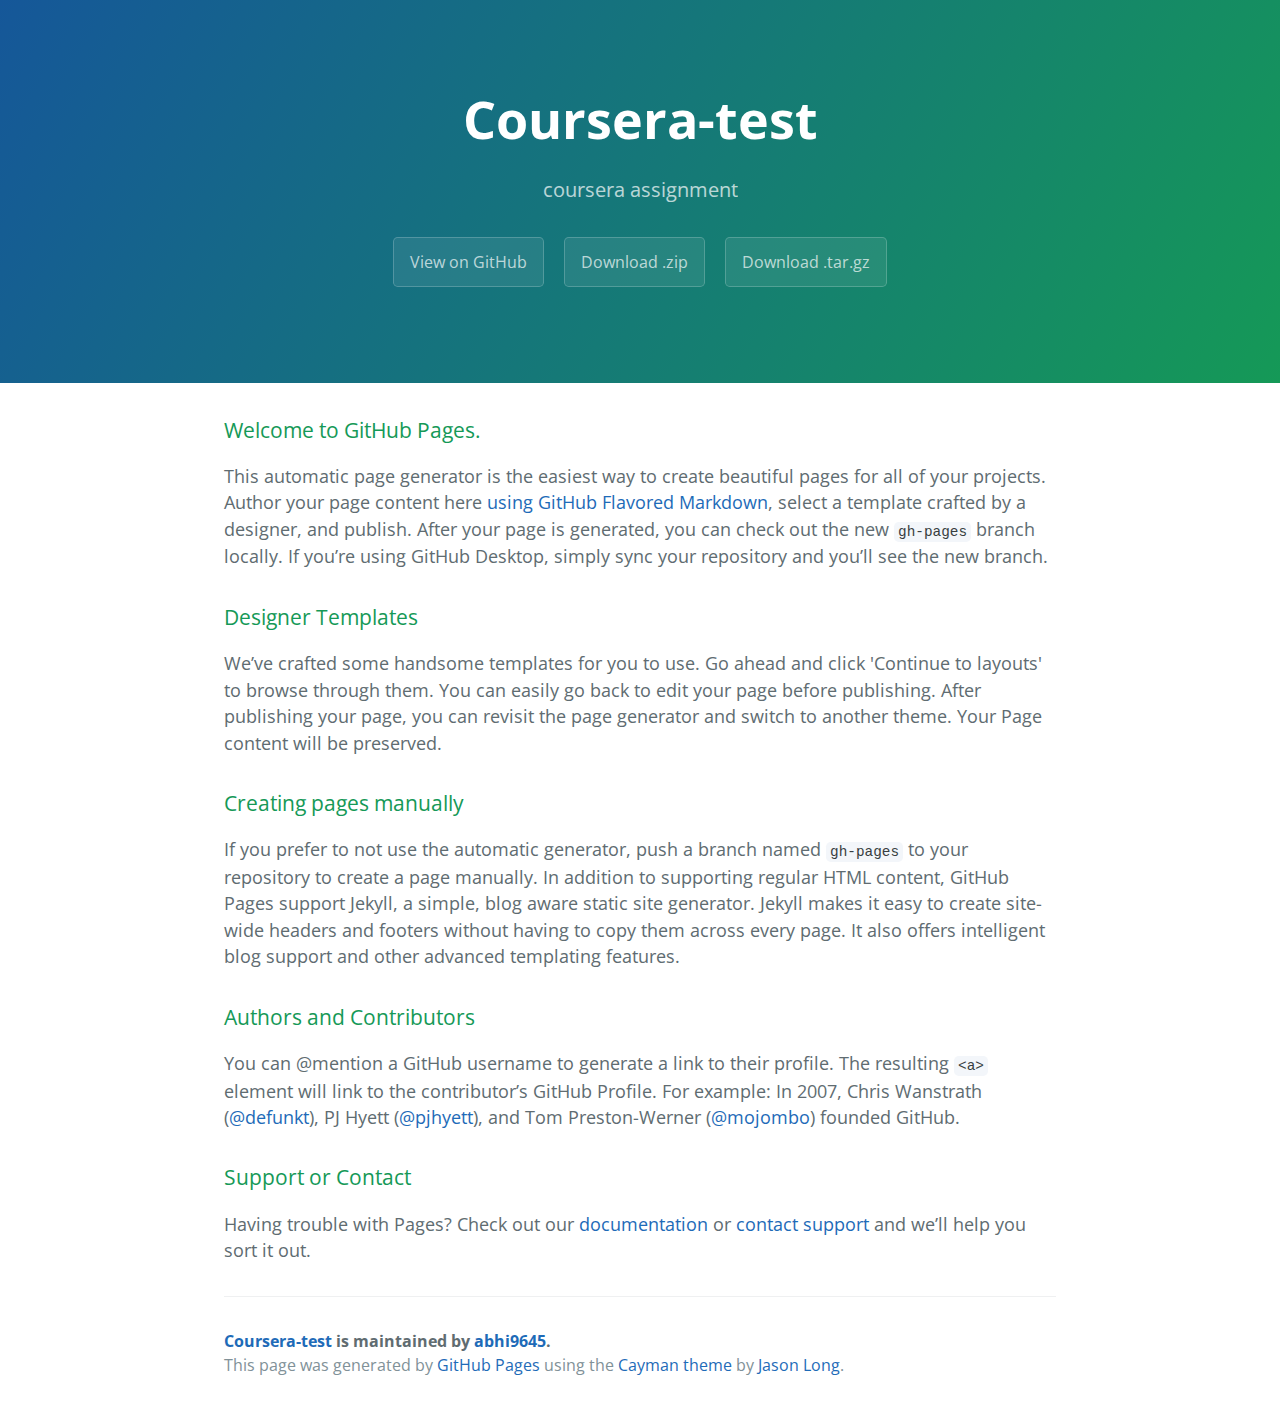
<file: index.html>
<!DOCTYPE html>
<html lang="en-us">
  <head>
    <meta charset="UTF-8">
    <title>Coursera-test by abhi9645</title>
    <meta name="viewport" content="width=device-width, initial-scale=1">
    <link rel="stylesheet" type="text/css" href="stylesheets/normalize.css" media="screen">
    <link href='https://fonts.googleapis.com/css?family=Open+Sans:400,700' rel='stylesheet' type='text/css'>
    <link rel="stylesheet" type="text/css" href="stylesheets/stylesheet.css" media="screen">
    <link rel="stylesheet" type="text/css" href="stylesheets/github-light.css" media="screen">
  </head>
  <body>
    <section class="page-header">
      <h1 class="project-name">Coursera-test</h1>
      <h2 class="project-tagline">coursera assignment</h2>
      <a href="https://github.com/abhi9645/coursera-test" class="btn">View on GitHub</a>
      <a href="https://github.com/abhi9645/coursera-test/zipball/master" class="btn">Download .zip</a>
      <a href="https://github.com/abhi9645/coursera-test/tarball/master" class="btn">Download .tar.gz</a>
    </section>

    <section class="main-content">
      <h3>
<a id="welcome-to-github-pages" class="anchor" href="#welcome-to-github-pages" aria-hidden="true"><span aria-hidden="true" class="octicon octicon-link"></span></a>Welcome to GitHub Pages.</h3>
<p>This automatic page generator is the easiest way to create beautiful pages for all of your projects. Author your page content here <a href="https://guides.github.com/features/mastering-markdown/">using GitHub Flavored Markdown</a>, select a template crafted by a designer, and publish. After your page is generated, you can check out the new <code>gh-pages</code> branch locally. If you’re using GitHub Desktop, simply sync your repository and you’ll see the new branch.</p>
<h3>
<a id="designer-templates" class="anchor" href="#designer-templates" aria-hidden="true"><span aria-hidden="true" class="octicon octicon-link"></span></a>Designer Templates</h3>
<p>We’ve crafted some handsome templates for you to use. Go ahead and click 'Continue to layouts' to browse through them. You can easily go back to edit your page before publishing. After publishing your page, you can revisit the page generator and switch to another theme. Your Page content will be preserved.</p>
<h3>
<a id="creating-pages-manually" class="anchor" href="#creating-pages-manually" aria-hidden="true"><span aria-hidden="true" class="octicon octicon-link"></span></a>Creating pages manually</h3>
<p>If you prefer to not use the automatic generator, push a branch named <code>gh-pages</code> to your repository to create a page manually. In addition to supporting regular HTML content, GitHub Pages support Jekyll, a simple, blog aware static site generator. Jekyll makes it easy to create site-wide headers and footers without having to copy them across every page. It also offers intelligent blog support and other advanced templating features.</p>
<h3>
<a id="authors-and-contributors" class="anchor" href="#authors-and-contributors" aria-hidden="true"><span aria-hidden="true" class="octicon octicon-link"></span></a>Authors and Contributors</h3>
<p>You can @mention a GitHub username to generate a link to their profile. The resulting <code>&lt;a&gt;</code> element will link to the contributor’s GitHub Profile. For example: In 2007, Chris Wanstrath (<a class="user-mention" data-hovercard-type="user" data-hovercard-url="/users/defunkt/hovercard" data-octo-click="hovercard-link-click" data-octo-dimensions="link_type:self" href="https://github.com/defunkt">@defunkt</a>), PJ Hyett (<a class="user-mention" data-hovercard-type="user" data-hovercard-url="/users/pjhyett/hovercard" data-octo-click="hovercard-link-click" data-octo-dimensions="link_type:self" href="https://github.com/pjhyett">@pjhyett</a>), and Tom Preston-Werner (<a class="user-mention" data-hovercard-type="user" data-hovercard-url="/users/mojombo/hovercard" data-octo-click="hovercard-link-click" data-octo-dimensions="link_type:self" href="https://github.com/mojombo">@mojombo</a>) founded GitHub.</p>
<h3>
<a id="support-or-contact" class="anchor" href="#support-or-contact" aria-hidden="true"><span aria-hidden="true" class="octicon octicon-link"></span></a>Support or Contact</h3>
<p>Having trouble with Pages? Check out our <a href="https://help.github.com/pages">documentation</a> or <a href="https://github.com/contact">contact support</a> and we’ll help you sort it out.</p>

      <footer class="site-footer">
        <span class="site-footer-owner"><a href="https://github.com/abhi9645/coursera-test">Coursera-test</a> is maintained by <a href="https://github.com/abhi9645">abhi9645</a>.</span>

        <span class="site-footer-credits">This page was generated by <a href="https://pages.github.com">GitHub Pages</a> using the <a href="https://github.com/jasonlong/cayman-theme">Cayman theme</a> by <a href="https://twitter.com/jasonlong">Jason Long</a>.</span>
      </footer>

    </section>

  
  </body>
</html>
</file>
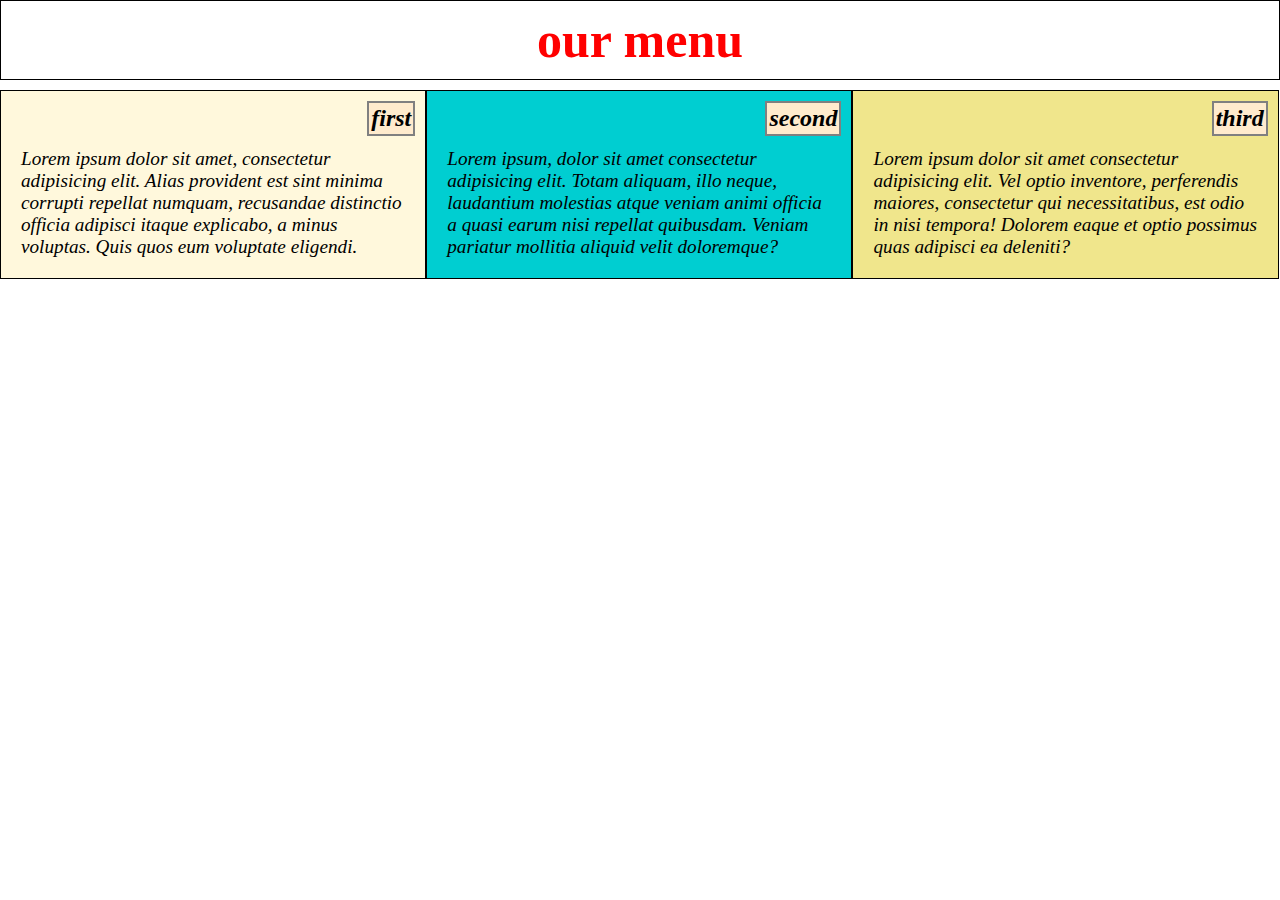
<file: assgn/course.html>
<!DOCTYPE html>
<html lang="en">
<head>
    <meta charset="UTF-8">
    <meta name="viewport" content="width=device-width, initial-scale=1.0">
    <link rel="stylesheet" href="style.css">
    <title>Document</title>
     
</head>
<body>
    <h1>our menu</h1>
    <section class="col-1">
        <h2>first</h2>
        <p >
            Lorem ipsum dolor sit amet, consectetur adipisicing elit. Alias provident est sint minima corrupti repellat numquam, recusandae distinctio officia adipisci itaque explicabo, a minus voluptas. Quis quos eum voluptate eligendi.</p>
    </section>
    <section class="col-2">
        <h2>second</h2>
        <p >Lorem ipsum, dolor sit amet consectetur adipisicing elit. Totam aliquam, illo neque, laudantium molestias atque veniam animi officia a quasi earum nisi repellat quibusdam. Veniam pariatur mollitia aliquid velit doloremque?</p>
    </section>
    <section class="col-3">
        <h2>third</h2>
        <p >Lorem ipsum dolor sit amet consectetur adipisicing elit. Vel optio inventore, perferendis maiores, consectetur qui necessitatibus, est odio in nisi tempora! Dolorem eaque et optio possimus quas adipisci ea deleniti?</p>
         
    </section>
     
     
     
</body>
</html>
</file>
<file: stylesheets/stylesheet.css>
* {
  box-sizing: border-box; }

body {
  padding: 0;
  margin: 0;
  font-family: "Open Sans", "Helvetica Neue", Helvetica, Arial, sans-serif;
  font-size: 16px;
  line-height: 1.5;
  color: #606c71; }

a {
  color: #1e6bb8;
  text-decoration: none; }
  a:hover {
    text-decoration: underline; }

.btn {
  display: inline-block;
  margin-bottom: 1rem;
  color: rgba(255, 255, 255, 0.7);
  background-color: rgba(255, 255, 255, 0.08);
  border-color: rgba(255, 255, 255, 0.2);
  border-style: solid;
  border-width: 1px;
  border-radius: 0.3rem;
  transition: color 0.2s, background-color 0.2s, border-color 0.2s; }
  .btn + .btn {
    margin-left: 1rem; }

.btn:hover {
  color: rgba(255, 255, 255, 0.8);
  text-decoration: none;
  background-color: rgba(255, 255, 255, 0.2);
  border-color: rgba(255, 255, 255, 0.3); }

@media screen and (min-width: 64em) {
  .btn {
    padding: 0.75rem 1rem; } }

@media screen and (min-width: 42em) and (max-width: 64em) {
  .btn {
    padding: 0.6rem 0.9rem;
    font-size: 0.9rem; } }

@media screen and (max-width: 42em) {
  .btn {
    display: block;
    width: 100%;
    padding: 0.75rem;
    font-size: 0.9rem; }
    .btn + .btn {
      margin-top: 1rem;
      margin-left: 0; } }

.page-header {
  color: #fff;
  text-align: center;
  background-color: #159957;
  background-image: linear-gradient(120deg, #155799, #159957); }

@media screen and (min-width: 64em) {
  .page-header {
    padding: 5rem 6rem; } }

@media screen and (min-width: 42em) and (max-width: 64em) {
  .page-header {
    padding: 3rem 4rem; } }

@media screen and (max-width: 42em) {
  .page-header {
    padding: 2rem 1rem; } }

.project-name {
  margin-top: 0;
  margin-bottom: 0.1rem; }

@media screen and (min-width: 64em) {
  .project-name {
    font-size: 3.25rem; } }

@media screen and (min-width: 42em) and (max-width: 64em) {
  .project-name {
    font-size: 2.25rem; } }

@media screen and (max-width: 42em) {
  .project-name {
    font-size: 1.75rem; } }

.project-tagline {
  margin-bottom: 2rem;
  font-weight: normal;
  opacity: 0.7; }

@media screen and (min-width: 64em) {
  .project-tagline {
    font-size: 1.25rem; } }

@media screen and (min-width: 42em) and (max-width: 64em) {
  .project-tagline {
    font-size: 1.15rem; } }

@media screen and (max-width: 42em) {
  .project-tagline {
    font-size: 1rem; } }

.main-content :first-child {
  margin-top: 0; }
.main-content img {
  max-width: 100%; }
.main-content h1, .main-content h2, .main-content h3, .main-content h4, .main-content h5, .main-content h6 {
  margin-top: 2rem;
  margin-bottom: 1rem;
  font-weight: normal;
  color: #159957; }
.main-content p {
  margin-bottom: 1em; }
.main-content code {
  padding: 2px 4px;
  font-family: Consolas, "Liberation Mono", Menlo, Courier, monospace;
  font-size: 0.9rem;
  color: #383e41;
  background-color: #f3f6fa;
  border-radius: 0.3rem; }
.main-content pre {
  padding: 0.8rem;
  margin-top: 0;
  margin-bottom: 1rem;
  font: 1rem Consolas, "Liberation Mono", Menlo, Courier, monospace;
  color: #567482;
  word-wrap: normal;
  background-color: #f3f6fa;
  border: solid 1px #dce6f0;
  border-radius: 0.3rem; }
  .main-content pre > code {
    padding: 0;
    margin: 0;
    font-size: 0.9rem;
    color: #567482;
    word-break: normal;
    white-space: pre;
    background: transparent;
    border: 0; }
.main-content .highlight {
  margin-bottom: 1rem; }
  .main-content .highlight pre {
    margin-bottom: 0;
    word-break: normal; }
.main-content .highlight pre, .main-content pre {
  padding: 0.8rem;
  overflow: auto;
  font-size: 0.9rem;
  line-height: 1.45;
  border-radius: 0.3rem; }
.main-content pre code, .main-content pre tt {
  display: inline;
  max-width: initial;
  padding: 0;
  margin: 0;
  overflow: initial;
  line-height: inherit;
  word-wrap: normal;
  background-color: transparent;
  border: 0; }
  .main-content pre code:before, .main-content pre code:after, .main-content pre tt:before, .main-content pre tt:after {
    content: normal; }
.main-content ul, .main-content ol {
  margin-top: 0; }
.main-content blockquote {
  padding: 0 1rem;
  margin-left: 0;
  color: #819198;
  border-left: 0.3rem solid #dce6f0; }
  .main-content blockquote > :first-child {
    margin-top: 0; }
  .main-content blockquote > :last-child {
    margin-bottom: 0; }
.main-content table {
  display: block;
  width: 100%;
  overflow: auto;
  word-break: normal;
  word-break: keep-all; }
  .main-content table th {
    font-weight: bold; }
  .main-content table th, .main-content table td {
    padding: 0.5rem 1rem;
    border: 1px solid #e9ebec; }
.main-content dl {
  padding: 0; }
  .main-content dl dt {
    padding: 0;
    margin-top: 1rem;
    font-size: 1rem;
    font-weight: bold; }
  .main-content dl dd {
    padding: 0;
    margin-bottom: 1rem; }
.main-content hr {
  height: 2px;
  padding: 0;
  margin: 1rem 0;
  background-color: #eff0f1;
  border: 0; }

@media screen and (min-width: 64em) {
  .main-content {
    max-width: 64rem;
    padding: 2rem 6rem;
    margin: 0 auto;
    font-size: 1.1rem; } }

@media screen and (min-width: 42em) and (max-width: 64em) {
  .main-content {
    padding: 2rem 4rem;
    font-size: 1.1rem; } }

@media screen and (max-width: 42em) {
  .main-content {
    padding: 2rem 1rem;
    font-size: 1rem; } }

.site-footer {
  padding-top: 2rem;
  margin-top: 2rem;
  border-top: solid 1px #eff0f1; }

.site-footer-owner {
  display: block;
  font-weight: bold; }

.site-footer-credits {
  color: #819198; }

@media screen and (min-width: 64em) {
  .site-footer {
    font-size: 1rem; } }

@media screen and (min-width: 42em) and (max-width: 64em) {
  .site-footer {
    font-size: 1rem; } }

@media screen and (max-width: 42em) {
  .site-footer {
    font-size: 0.9rem; } }
</file>
<file: stylesheets/github-light.css>
/*!
 * GitHub Light v0.4.1
 * Copyright (c) 2012 - 2017 GitHub, Inc.
 * Licensed under MIT (https://github.com/primer/github-syntax-theme-generator/blob/master/LICENSE)
 */

.pl-c /* comment, punctuation.definition.comment, string.comment */ {
  color: #6a737d;
}

.pl-c1 /* constant, entity.name.constant, variable.other.constant, variable.language, support, meta.property-name, support.constant, support.variable, meta.module-reference, markup.raw, meta.diff.header, meta.output */,
.pl-s .pl-v /* string variable */ {
  color: #005cc5;
}

.pl-e /* entity */,
.pl-en /* entity.name */ {
  color: #6f42c1;
}

.pl-smi /* variable.parameter.function, storage.modifier.package, storage.modifier.import, storage.type.java, variable.other */,
.pl-s .pl-s1 /* string source */ {
  color: #24292e;
}

.pl-ent /* entity.name.tag, markup.quote */ {
  color: #22863a;
}

.pl-k /* keyword, storage, storage.type */ {
  color: #d73a49;
}

.pl-s /* string */,
.pl-pds /* punctuation.definition.string, source.regexp, string.regexp.character-class */,
.pl-s .pl-pse .pl-s1 /* string punctuation.section.embedded source */,
.pl-sr /* string.regexp */,
.pl-sr .pl-cce /* string.regexp constant.character.escape */,
.pl-sr .pl-sre /* string.regexp source.ruby.embedded */,
.pl-sr .pl-sra /* string.regexp string.regexp.arbitrary-repitition */ {
  color: #032f62;
}

.pl-v /* variable */,
.pl-smw /* sublimelinter.mark.warning */ {
  color: #e36209;
}

.pl-bu /* invalid.broken, invalid.deprecated, invalid.unimplemented, message.error, brackethighlighter.unmatched, sublimelinter.mark.error */ {
  color: #b31d28;
}

.pl-ii /* invalid.illegal */ {
  color: #fafbfc;
  background-color: #b31d28;
}

.pl-c2 /* carriage-return */ {
  color: #fafbfc;
  background-color: #d73a49;
}

.pl-c2::before /* carriage-return */ {
  content: "^M";
}

.pl-sr .pl-cce /* string.regexp constant.character.escape */ {
  font-weight: bold;
  color: #22863a;
}

.pl-ml /* markup.list */ {
  color: #735c0f;
}

.pl-mh /* markup.heading */,
.pl-mh .pl-en /* markup.heading entity.name */,
.pl-ms /* meta.separator */ {
  font-weight: bold;
  color: #005cc5;
}

.pl-mi /* markup.italic */ {
  font-style: italic;
  color: #24292e;
}

.pl-mb /* markup.bold */ {
  font-weight: bold;
  color: #24292e;
}

.pl-md /* markup.deleted, meta.diff.header.from-file, punctuation.definition.deleted */ {
  color: #b31d28;
  background-color: #ffeef0;
}

.pl-mi1 /* markup.inserted, meta.diff.header.to-file, punctuation.definition.inserted */ {
  color: #22863a;
  background-color: #f0fff4;
}

.pl-mc /* markup.changed, punctuation.definition.changed */ {
  color: #e36209;
  background-color: #ffebda;
}

.pl-mi2 /* markup.ignored, markup.untracked */ {
  color: #f6f8fa;
  background-color: #005cc5;
}

.pl-mdr /* meta.diff.range */ {
  font-weight: bold;
  color: #6f42c1;
}

.pl-ba /* brackethighlighter.tag, brackethighlighter.curly, brackethighlighter.round, brackethighlighter.square, brackethighlighter.angle, brackethighlighter.quote */ {
  color: #586069;
}

.pl-sg /* sublimelinter.gutter-mark */ {
  color: #959da5;
}

.pl-corl /* constant.other.reference.link, string.other.link */ {
  text-decoration: underline;
  color: #032f62;
}
</file>
<file: assgn/style.css>
*{
    box-sizing: border-box;
     margin: 0;
     padding:0;
  }
  
  h1{
      
      font-size: larger;
      color: red;
      
      margin-bottom:  10px;
      text-align: center;
      font-style: normal;
      border: 1px solid black;
      padding: 10px;
      font-weight: bold;
      font-size: 50px;
      
      
      
      
      
  }
 
  section{
      
      font-style: normal;
      border: 1px solid black;
      padding:10px;
       
      background-color:burlywood;
      float: left;
      width: 200px;
      overflow: auto;
      
      
      
  }
  h2{
      
    color:black;
    background-color: blanchedalmond;
    
    padding: 2px;
    border: 2px solid gray;
    float:right;
    font-style: oblique;
    margin-bottom: 2px;

    

    
    

}
  p{
      clear: both;
      float: left;
      font-style: oblique;
      font-size: larger;
      font-weight: 300;
      margin: 10px;
      
      
  }
  .col-1{

    background-color:  cornsilk;
    
}
.col-2{
    
    background-color:  darkturquoise;
}
.col-3{
    background-color: khaki;
}
  
 
   
  @media (min-width: 768px) and (max-width:991px) {
     
  .col-1{
    width: 50%;
    background-color:  cornsilk;
    
}
.col-2{
    width: 50%;
    background-color:  darkturquoise;
}
.col-3{
    width: 50%;
}
    
      
  }
  @media (min-width: 992px)  {
    .col-1{
        width: 33.3%;
        position: relative;
        
    }
    .col-2{
        width: 33.3%;
    }
    .col-3{
        width: 33.3%;
    }
      
  }
  @media (max-width: 767px) {

     
  .col-1{
    width: 100%;
    
}
.col-2{
    width: 100%;
}
.col-3{
    width: 100%;
}
      
  }
</file>
